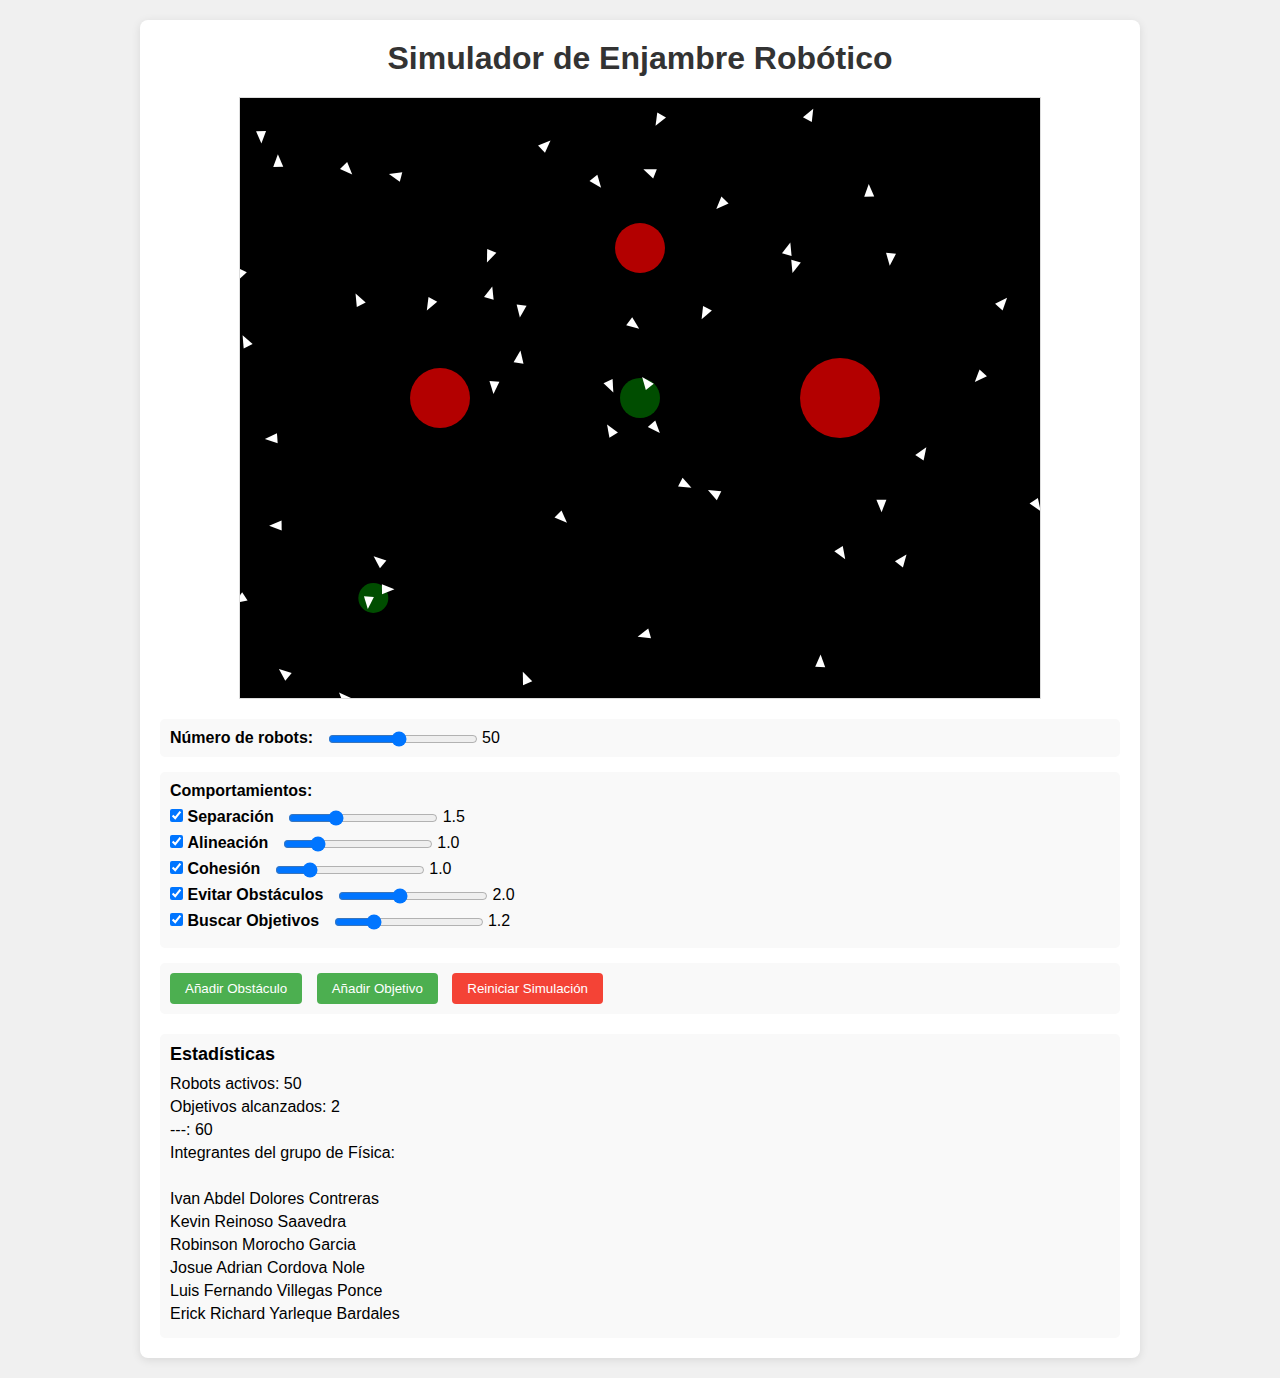
<file: index.html>
<!DOCTYPE html>
<html lang="es">
<head>
    <meta charset="UTF-8">
    <meta name="viewport" content="width=device-width, initial-scale=1.0">
    <title>Simulador de Enjambre Robótico</title>
    <link rel="stylesheet" href="fisica.css">
</head>
<body>
    <div class="container">
        <h1>Simulador de Enjambre Robótico</h1>
        
        <div class="canvas-container">
            <canvas id="simulationCanvas" width="800" height="600"></canvas>
        </div>
        
        <div class="controls">
            <div class="control-group">
                <label for="robotCount">Número de robots:</label>
                <input type="range" id="robotCount" min="5" max="100" value="50">
                <span id="robotCountValue">50</span>
            </div>
            
            <div class="control-group">
                <label>Comportamientos:</label>
                <div class="behaviors">
                    <div>
                        <input type="checkbox" id="separation" checked>
                        <label for="separation">Separación</label>
                        <input type="range" id="separationWeight" min="0" max="5" step="0.1" value="1.5">
                        <span id="separationValue">1.5</span>
                    </div>
                    
                    <div>
                        <input type="checkbox" id="alignment" checked>
                        <label for="alignment">Alineación</label>
                        <input type="range" id="alignmentWeight" min="0" max="5" step="0.1" value="1.0">
                        <span id="alignmentValue">1.0</span>
                    </div>
                    
                    <div>
                        <input type="checkbox" id="cohesion" checked>
                        <label for="cohesion">Cohesión</label>
                        <input type="range" id="cohesionWeight" min="0" max="5" step="0.1" value="1.0">
                        <span id="cohesionValue">1.0</span>
                    </div>
                    
                    <div>
                        <input type="checkbox" id="avoidObstacles" checked>
                        <label for="avoidObstacles">Evitar Obstáculos</label>
                        <input type="range" id="obstacleWeight" min="0" max="5" step="0.1" value="2.0">
                        <span id="obstacleValue">2.0</span>
                    </div>
                    
                    <div>
                        <input type="checkbox" id="seekGoals" checked>
                        <label for="seekGoals">Buscar Objetivos</label>
                        <input type="range" id="goalWeight" min="0" max="5" step="0.1" value="1.2">
                        <span id="goalValue">1.2</span>
                    </div>
                </div>
            </div>
            
            <div class="control-group">
                <button id="addObstacle">Añadir Obstáculo</button>
                <button id="addGoal">Añadir Objetivo</button>
                <button id="reset">Reiniciar Simulación</button>
            </div>
        </div>
        
        <div class="info">
            <h2>Estadísticas</h2>
            <div id="stats">
                <p>Robots activos: <span id="activeRobots">50</span></p>
                <p>Objetivos alcanzados: <span id="goalsReached">0</span></p>
                <p>---: <span id="fps">0</span></p>
                <p>Integrantes del grupo de Física:</p> <br>
                <p>Ivan Abdel Dolores Contreras</p>
                <p>Kevin Reinoso Saavedra</p>
                <p>Robinson Morocho Garcia</p>
                <p>Josue Adrian Cordova Nole</p>
                <p>Luis Fernando Villegas Ponce</p>
                <p>Erick Richard Yarleque Bardales</p>
              
               
            </div>
        </div>
    </div>
    
    <script src="swarm.js"></script>
</body>
</html>
</file>
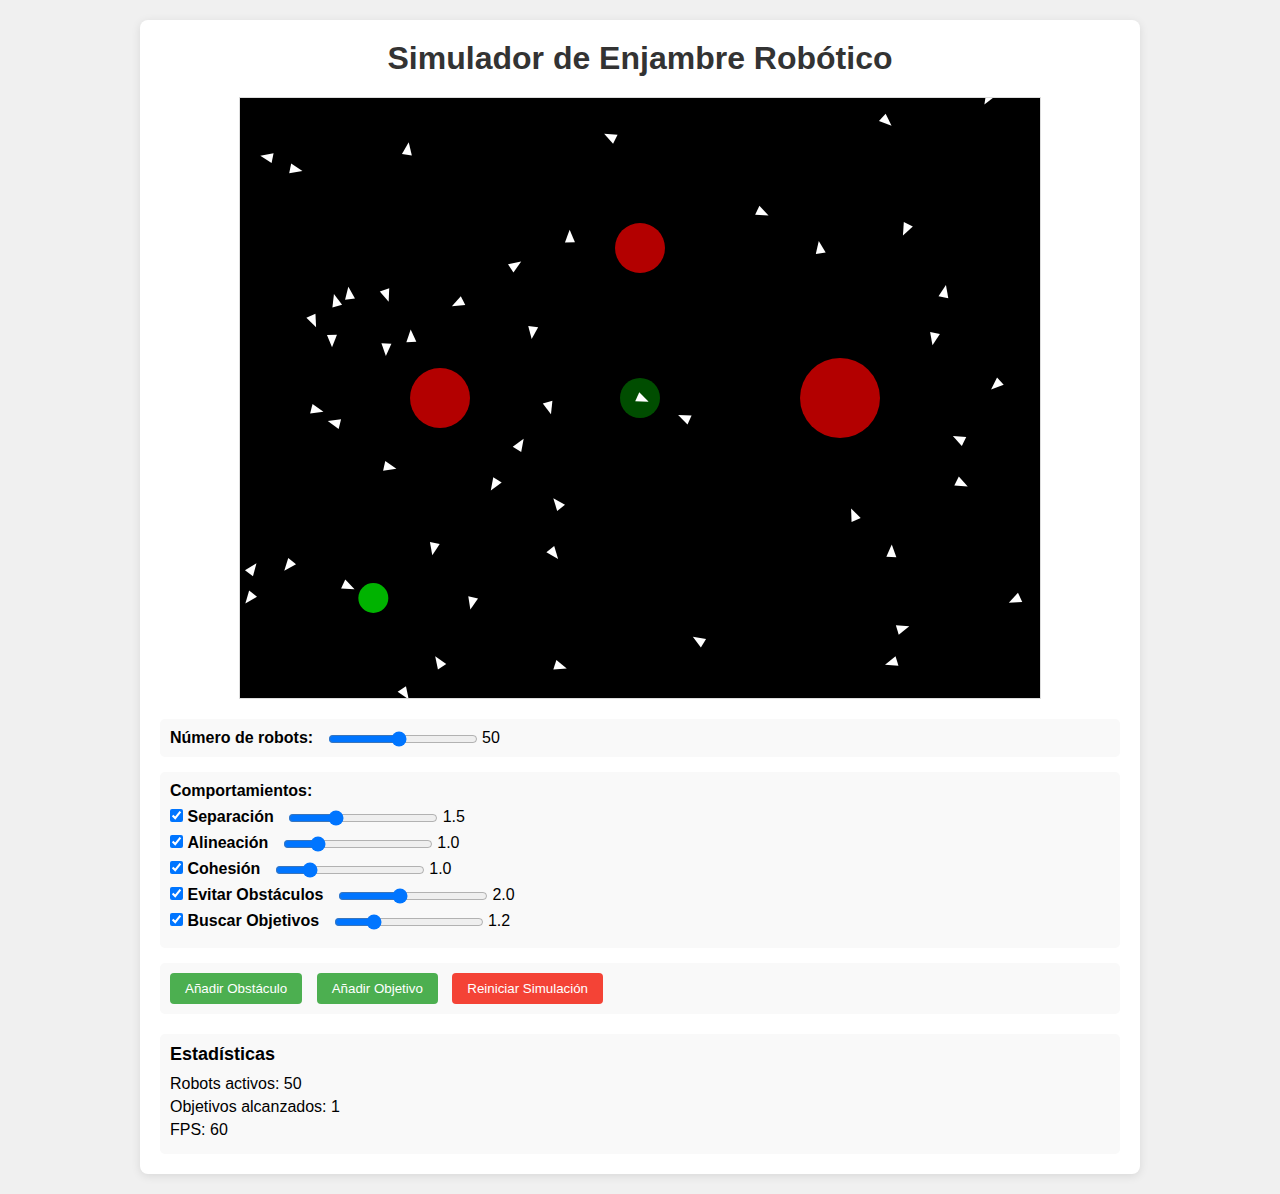
<file: practica-fisica.html>
<!DOCTYPE html>
<html lang="es">
<head>
    <meta charset="UTF-8">
    <meta name="viewport" content="width=device-width, initial-scale=1.0">
    <title>Simulador de Enjambre Robótico</title>
    <link rel="stylesheet" href="fisica.css">
</head>
<body>
    <div class="container">
        <h1>Simulador de Enjambre Robótico</h1>
        
        <div class="canvas-container">
            <canvas id="simulationCanvas" width="800" height="600"></canvas>
        </div>
        
        <div class="controls">
            <div class="control-group">
                <label for="robotCount">Número de robots:</label>
                <input type="range" id="robotCount" min="5" max="100" value="50">
                <span id="robotCountValue">50</span>
            </div>
            
            <div class="control-group">
                <label>Comportamientos:</label>
                <div class="behaviors">
                    <div>
                        <input type="checkbox" id="separation" checked>
                        <label for="separation">Separación</label>
                        <input type="range" id="separationWeight" min="0" max="5" step="0.1" value="1.5">
                        <span id="separationValue">1.5</span>
                    </div>
                    
                    <div>
                        <input type="checkbox" id="alignment" checked>
                        <label for="alignment">Alineación</label>
                        <input type="range" id="alignmentWeight" min="0" max="5" step="0.1" value="1.0">
                        <span id="alignmentValue">1.0</span>
                    </div>
                    
                    <div>
                        <input type="checkbox" id="cohesion" checked>
                        <label for="cohesion">Cohesión</label>
                        <input type="range" id="cohesionWeight" min="0" max="5" step="0.1" value="1.0">
                        <span id="cohesionValue">1.0</span>
                    </div>
                    
                    <div>
                        <input type="checkbox" id="avoidObstacles" checked>
                        <label for="avoidObstacles">Evitar Obstáculos</label>
                        <input type="range" id="obstacleWeight" min="0" max="5" step="0.1" value="2.0">
                        <span id="obstacleValue">2.0</span>
                    </div>
                    
                    <div>
                        <input type="checkbox" id="seekGoals" checked>
                        <label for="seekGoals">Buscar Objetivos</label>
                        <input type="range" id="goalWeight" min="0" max="5" step="0.1" value="1.2">
                        <span id="goalValue">1.2</span>
                    </div>
                </div>
            </div>
            
            <div class="control-group">
                <button id="addObstacle">Añadir Obstáculo</button>
                <button id="addGoal">Añadir Objetivo</button>
                <button id="reset">Reiniciar Simulación</button>
            </div>
        </div>
        
        <div class="info">
            <h2>Estadísticas</h2>
            <div id="stats">
                <p>Robots activos: <span id="activeRobots">50</span></p>
                <p>Objetivos alcanzados: <span id="goalsReached">0</span></p>
                <p>FPS: <span id="fps">0</span></p>
            </div>
        </div>
    </div>
    
    <script src="swarm.js"></script>
</body>
</html>
</file>
<file: fisica.css>
* {
    margin: 0;
    padding: 0;
    box-sizing: border-box;
}

body {
    font-family: Arial, sans-serif;
    background-color: #f0f0f0;
    padding: 20px;
}

.container {
    max-width: 1000px;
    margin: 0 auto;
    background: white;
    padding: 20px;
    border-radius: 8px;
    box-shadow: 0 2px 10px rgba(0, 0, 0, 0.1);
}

h1 {
    text-align: center;
    margin-bottom: 20px;
    color: #333;
}

.canvas-container {
    display: flex;
    justify-content: center;
    margin-bottom: 20px;
}

canvas {
    border: 1px solid #ddd;
    background-color: #000;
}

.controls {
    margin-bottom: 20px;
}

.control-group {
    margin-bottom: 15px;
    padding: 10px;
    background-color: #f9f9f9;
    border-radius: 5px;
}

label {
    display: inline-block;
    margin-right: 10px;
    font-weight: bold;
}

input[type="range"] {
    width: 150px;
    vertical-align: middle;
}

.behaviors div {
    margin: 8px 0;
}

button {
    padding: 8px 15px;
    margin-right: 10px;
    background-color: #4CAF50;
    color: white;
    border: none;
    border-radius: 4px;
    cursor: pointer;
    transition: background-color 0.3s;
}

button:hover {
    background-color: #45a049;
}

#reset {
    background-color: #f44336;
}

#reset:hover {
    background-color: #d32f2f;
}

.info {
    padding: 10px;
    background-color: #f9f9f9;
    border-radius: 5px;
}

.info h2 {
    margin-bottom: 10px;
    font-size: 18px;
}

#stats p {
    margin: 5px 0;
}
</file>
